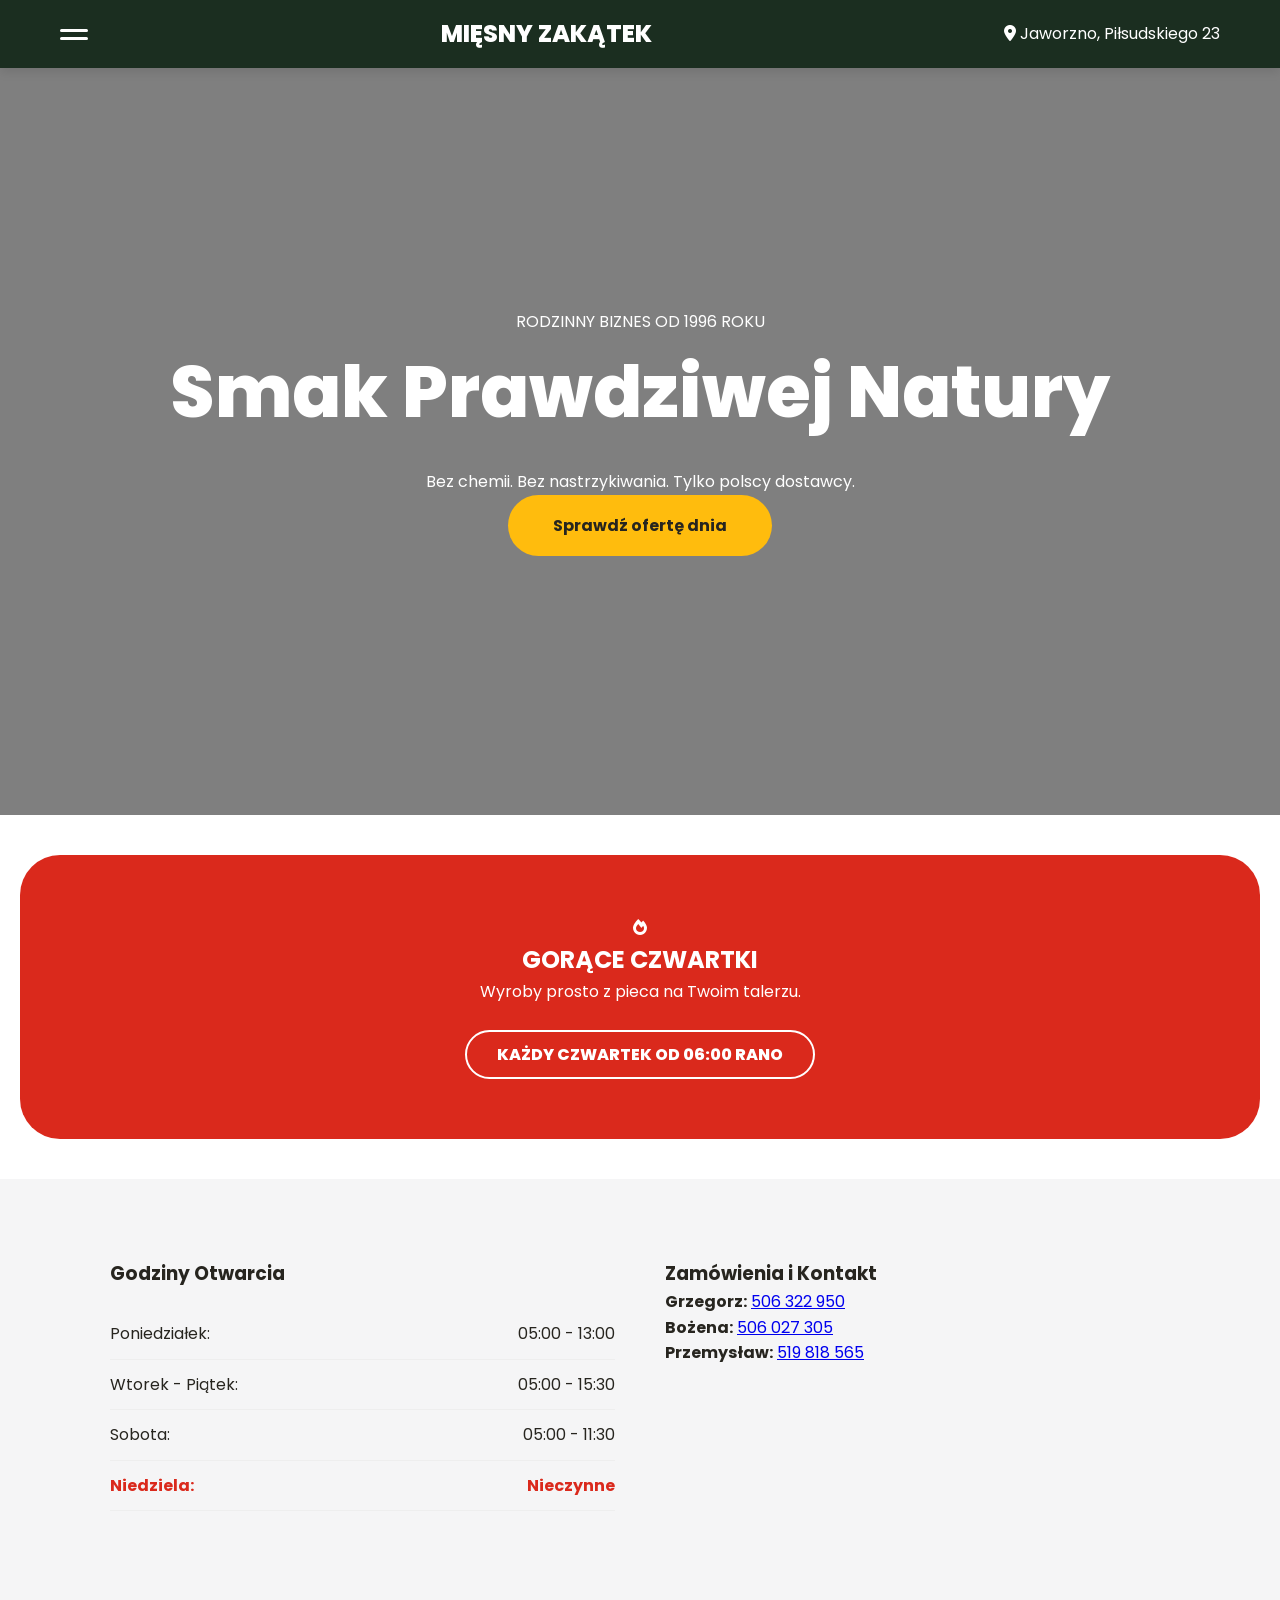
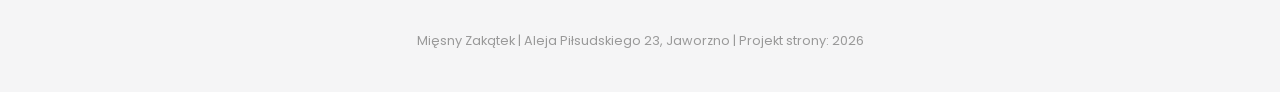
<file: index.html>
<!DOCTYPE html>
<html lang="pl">
<head>
    <meta charset="UTF-8">
    <meta name="viewport" content="width=device-width, initial-scale=1.0">
    <title>Mięsny Zakątek | Jaworzno</title>
    <link rel="stylesheet" href="style.css">
    <link href="https://fonts.googleapis.com/css2?family=Poppins:wght@300;400;600;800&display=swap" rel="stylesheet">
    <link rel="stylesheet" href="https://cdnjs.cloudflare.com/ajax/libs/font-awesome/6.0.0/css/all.min.css">
</head>
<body>

    <nav class="main-nav">
        <div class="nav-container">
            <div class="menu-btn" onclick="toggleMenu()">
                <div class="bar"></div>
                <div class="bar"></div>
            </div>
            <div class="logo">MIĘSNY ZAKĄTEK</div>
            <div class="nav-loc"><i class="fas fa-map-marker-alt"></i> Jaworzno, Piłsudskiego 23</div>
        </div>
    </nav>

    <div id="sideMenu" class="sidebar">
        <a href="javascript:void(0)" class="closebtn" onclick="toggleMenu()">&times;</a>
        <a href="index.html">Strona Główna</a>
        <a href="oferta.html">Galeria Zdjęć</a>
        <a href="spizarnia.html">Nasza Spiżarnia</a>
        <a href="#contact" onclick="toggleMenu()">Kontakt</a>
    </div>

    <section id="hero" class="hero-v2">
        <div class="hero-overlay">
            <div class="hero-content">
                <span class="badge-year">RODZINNY BIZNES OD 1996 ROKU</span>
                <h1>Smak Prawdziwej Natury</h1>
                <p>Bez chemii. Bez nastrzykiwania. Tylko polscy dostawcy.</p>
                <a href="oferta.html" class="mcd-btn">Sprawdź ofertę dnia</a>
            </div>
        </div>
    </section>

    <section class="hot-banner">
        <div class="hot-content">
            <div class="fire-icon"><i class="fas fa-fire"></i></div>
            <h2>GORĄCE CZWARTKI</h2>
            <p>Wyroby prosto z pieca na Twoim talerzu.</p>
            <div class="hot-time">KAŻDY CZWARTEK OD 06:00 RANO</div>
        </div>
    </section>

    <section id="contact" class="mcd-section gray">
        <div class="mcd-container">
            <div class="footer-grid">
                <div class="footer-card">
                    <h3>Godziny Otwarcia</h3>
                    <ul class="hours-list">
                        <li>Poniedziałek: <span>05:00 - 13:00</span></li>
                        <li>Wtorek - Piątek: <span>05:00 - 15:30</span></li>
                        <li>Sobota: <span>05:00 - 11:30</span></li>
                        <li class="red">Niedziela: <span>Nieczynne</span></li>
                    </ul>
                </div>
                <div class="footer-card">
                    <h3>Zamówienia i Kontakt</h3>
                    <div class="contacts">
                        <div class="contact-row"><strong>Grzegorz:</strong> <a href="tel:+48506322950">506 322 950</a></div>
                        <div class="contact-row"><strong>Bożena:</strong> <a href="tel:+48506027305">506 027 305</a></div>
                        <div class="contact-row"><strong>Przemysław:</strong> <a href="tel:+48519818565">519 818 565</a></div>
                    </div>
                </div>
            </div>
        </div>
    </section>

    <footer class="final-footer">
        <p>Mięsny Zakątek | Aleja Piłsudskiego 23, Jaworzno | Projekt strony: 2026</p>
    </footer>

    <script>
        function toggleMenu() {
            const menu = document.getElementById("sideMenu");
            menu.style.width = menu.style.width === "280px" ? "0" : "280px";
        }
    </script>
</body>
</html>
</file>
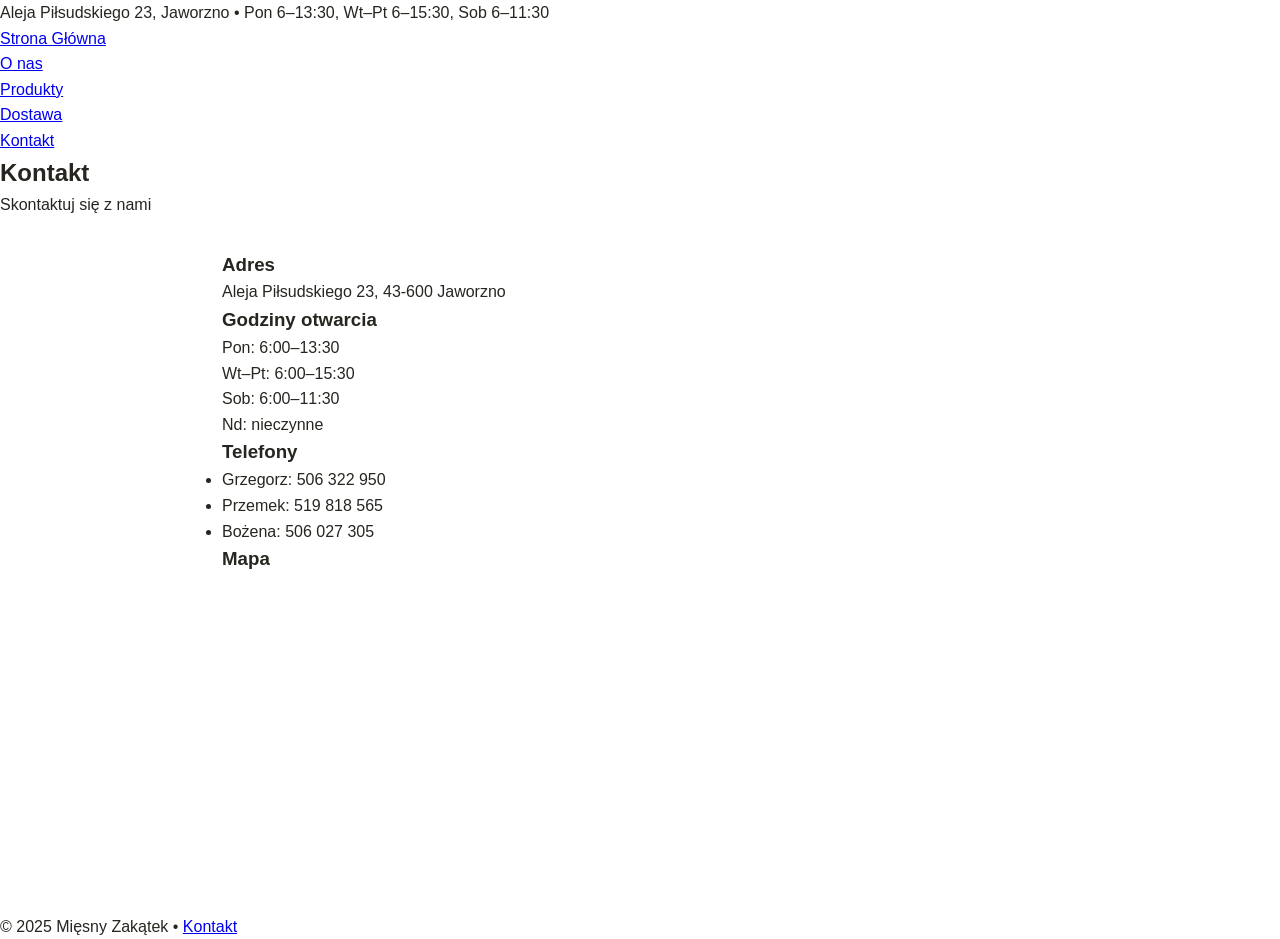
<file: kontakt.html>
<!DOCTYPE html>
<html lang="pl">
<head>
  <meta charset="UTF-8">
  <meta name="viewport" content="width=device-width, initial-scale=1.0">
  <title>Kontakt - Mięsny Zakątek</title>
  <link rel="stylesheet" href="style.css">
</head>
<body>
  <div class="banner">
    Aleja Piłsudskiego 23, Jaworzno • Pon 6–13:30, Wt–Pt 6–15:30, Sob 6–11:30
  </div>

  <nav>
    <ul>
      <li><a href="index.html">Strona Główna</a></li>
      <li><a href="onas.html">O nas</a></li>
      <li><a href="produkty.html">Produkty</a></li>
      <li><a href="dostawa.html">Dostawa</a></li>
      <li><a href="kontakt.html">Kontakt</a></li>
    </ul>
  </nav>

  <section class="hero fade-in">
    <h1>Kontakt</h1>
    <p>Skontaktuj się z nami</p>
  </section>

  <section class="fade-in" style="padding: 2rem; max-width: 900px; margin: auto;">
    <h3>Adres</h3>
    <p>Aleja Piłsudskiego 23, 43-600 Jaworzno</p>

    <h3>Godziny otwarcia</h3>
    <p>Pon: 6:00–13:30<br>
       Wt–Pt: 6:00–15:30<br>
       Sob: 6:00–11:30<br>
       Nd: nieczynne</p>

    <h3>Telefony</h3>
    <ul>
      <li>Grzegorz: 506 322 950</li>
      <li>Przemek: 519 818 565</li>
      <li>Bożena: 506 027 305</li>
    </ul>

    <h3>Mapa</h3>
    <!-- TU WSTAWIASZ kod Google Maps iframe -->
    <iframe src="https://maps.google.com/maps?q=Aleja%20Piłsudskiego%2023%20Jaworzno&t=&z=15&ie=UTF8&iwloc=&output=embed" width="100%" height="300" style="border:0;" allowfullscreen="" loading="lazy"></iframe>
  </section>

  <footer>
    <p>&copy; 2025 Mięsny Zakątek • <a href="kontakt.html">Kontakt</a></p>
  </footer>
</body>
</html>
</file>
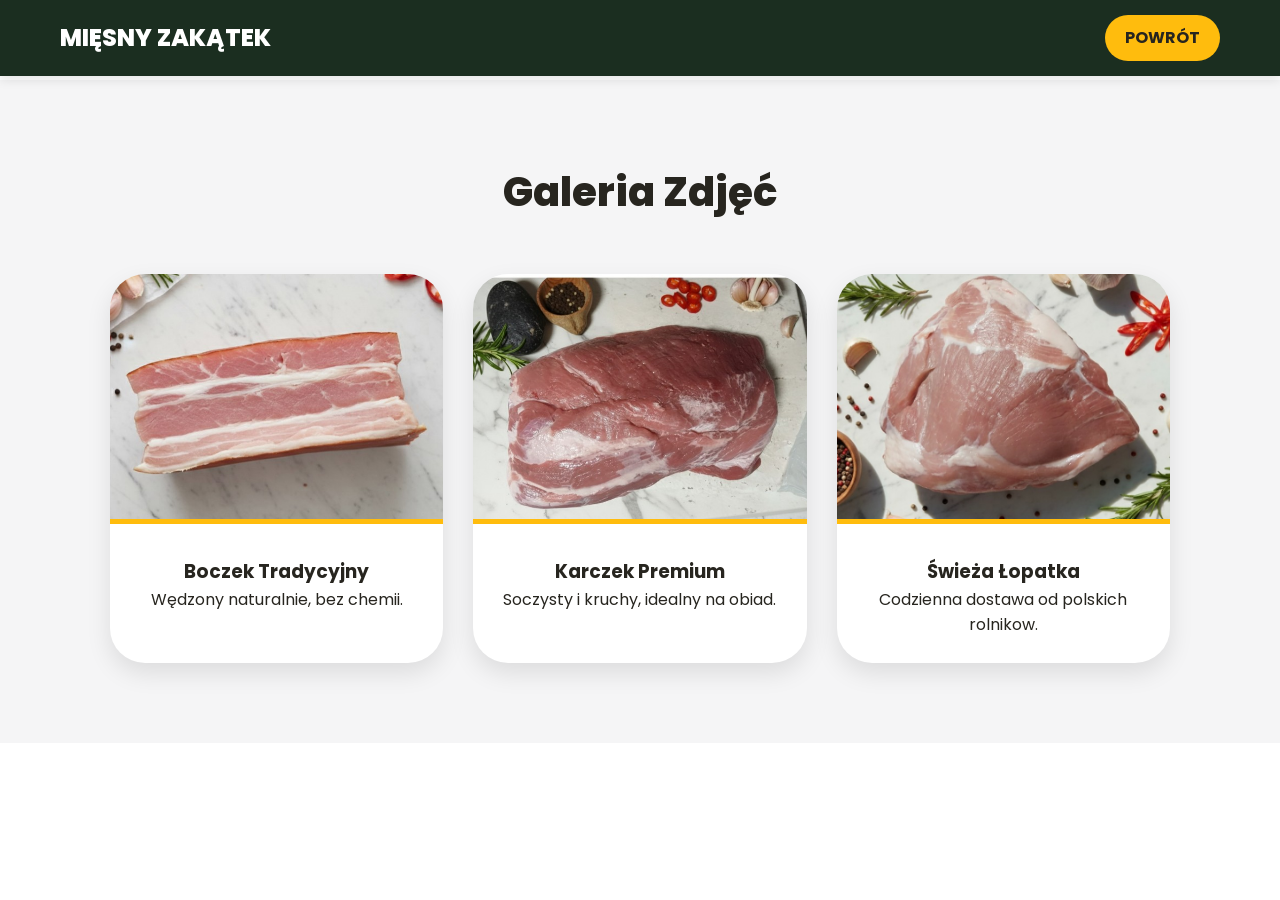
<file: oferta.html>
<!DOCTYPE html>
<html lang="pl">
<head>
    <meta charset="UTF-8">
    <meta name="viewport" content="width=device-width, initial-scale=1.0">
    <title>Oferta Mięs - Mięsny Zakątek</title>
    <link rel="stylesheet" href="style.css">
    <link href="https://fonts.googleapis.com/css2?family=Poppins:wght@400;600;800&display=swap" rel="stylesheet">
</head>
<body class="subpage">
    <nav class="main-nav">
        <div class="nav-container">
            <a href="index.html" class="logo" style="text-decoration:none; color:white;">MIĘSNY ZAKĄTEK</a>
            <a href="index.html" class="mcd-btn" style="padding: 10px 20px;">POWRÓT</a>
        </div>
    </nav>

    <section class="mcd-section gray" style="margin-top:80px;">
        <div class="mcd-container">
            <h2 class="center-title">Galeria Zdjęć</h2>
            <div class="gallery-grid">
                <div class="gallery-card">
                    <img src="boczek.jpg" alt="Boczek">
                    <div class="card-text">
                        <h3>Boczek Tradycyjny</h3>
                        <p>Wędzony naturalnie, bez chemii.</p>
                    </div>
                </div>
                <div class="gallery-card">
                    <img src="karczek.jpg" alt="Karczek">
                    <div class="card-text">
                        <h3>Karczek Premium</h3>
                        <p>Soczysty i kruchy, idealny na obiad.</p>
                    </div>
                </div>
                <div class="gallery-card">
                    <img src="lopatka.jpg" alt="Łopatka">
                    <div class="card-text">
                        <h3>Świeża Łopatka</h3>
                        <p>Codzienna dostawa od polskich rolnikow.</p>
                    </div>
                </div>
            </div>
        </div>
    </section>
</body>
</html>
</file>
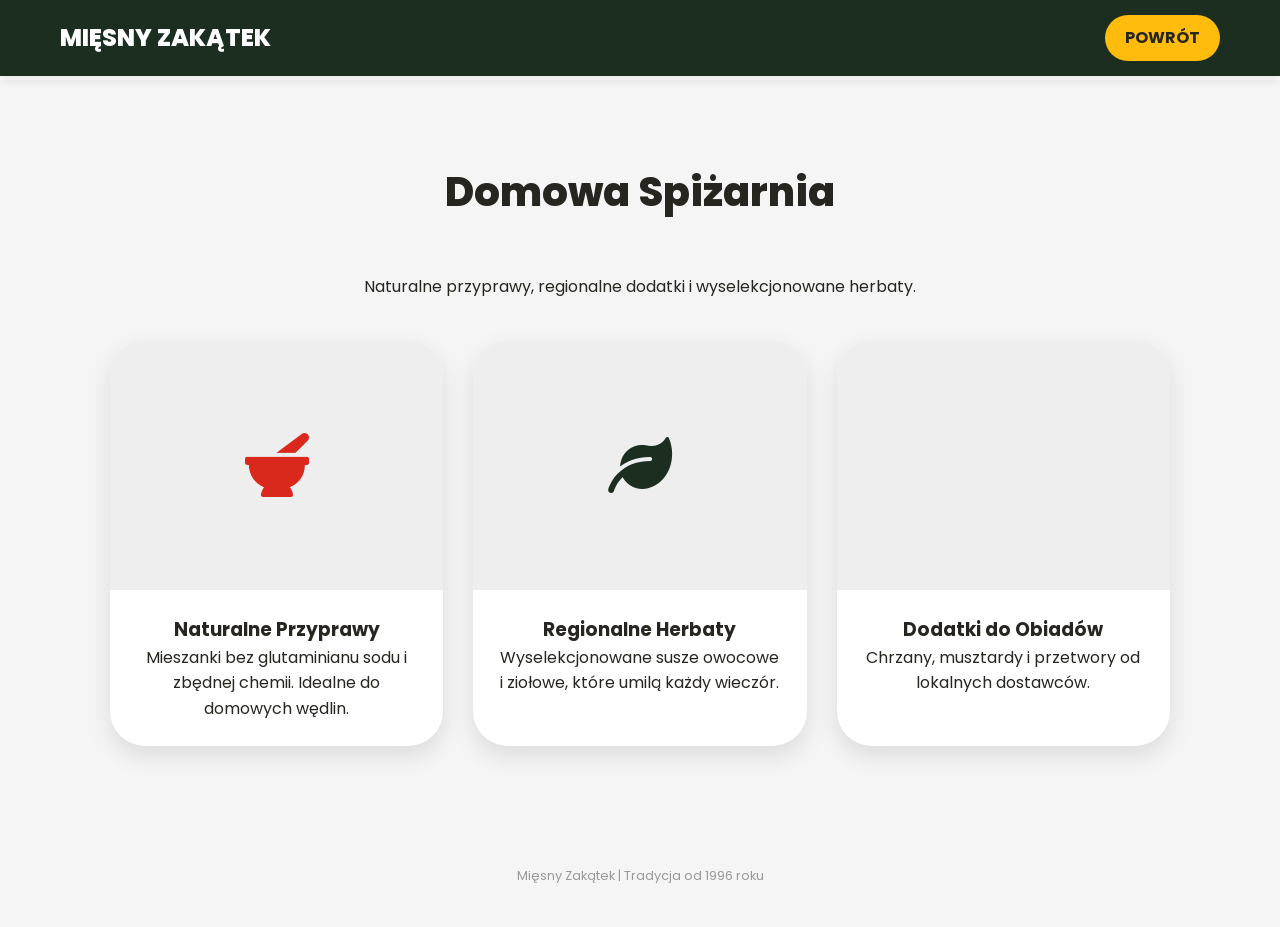
<file: spizarnia.html>
<!DOCTYPE html>
<html lang="pl">
<head>
    <meta charset="UTF-8">
    <meta name="viewport" content="width=device-width, initial-scale=1.0">
    <title>Spiżarnia - Mięsny Zakątek</title>
    <link rel="stylesheet" href="style.css">
    <link href="https://fonts.googleapis.com/css2?family=Poppins:wght@400;600;800&display=swap" rel="stylesheet">
    <link rel="stylesheet" href="https://cdnjs.cloudflare.com/ajax/libs/font-awesome/6.0.0/css/all.min.css">
</head>
<body class="subpage">
    <nav class="main-nav">
        <div class="nav-container">
            <a href="index.html" class="logo" style="text-decoration:none; color:white;">MIĘSNY ZAKĄTEK</a>
            <a href="index.html" class="mcd-btn" style="padding: 10px 20px;">POWRÓT</a>
        </div>
    </nav>

    <section class="mcd-section gray" style="margin-top:80px;">
        <div class="mcd-container">
            <h2 class="center-title">Domowa Spiżarnia</h2>
            <p style="text-align:center; margin-bottom: 40px;">Naturalne przyprawy, regionalne dodatki i wyselekcjonowane herbaty.</p>
            
            <div class="gallery-grid">
                <div class="gallery-card">
                    <div style="height: 250px; background: #eee; display: flex; align-items: center; justify-content: center;">
                        <i class="fas fa-mortar-pestle" style="font-size: 4rem; color: #da291c;"></i>
                    </div>
                    <div class="card-text">
                        <h3>Naturalne Przyprawy</h3>
                        <p>Mieszanki bez glutaminianu sodu i zbędnej chemii. Idealne do domowych wędlin.</p>
                    </div>
                </div>

                <div class="gallery-card">
                    <div style="height: 250px; background: #eee; display: flex; align-items: center; justify-content: center;">
                        <i class="fas fa-leaf" style="font-size: 4rem; color: #1b2e20;"></i>
                    </div>
                    <div class="card-text">
                        <h3>Regionalne Herbaty</h3>
                        <p>Wyselekcjonowane susze owocowe i ziołowe, które umilą każdy wieczór.</p>
                    </div>
                </div>

                <div class="gallery-card">
                    <div style="height: 250px; background: #eee; display: flex; align-items: center; justify-content: center;">
                        <i class="fas fa-jar" style="font-size: 4rem; color: #ffbc0d;"></i>
                    </div>
                    <div class="card-text">
                        <h3>Dodatki do Obiadów</h3>
                        <p>Chrzany, musztardy i przetwory od lokalnych dostawców.</p>
                    </div>
                </div>
            </div>
        </div>
    </section>

    <footer class="final-footer">
        <p>Mięsny Zakątek | Tradycja od 1996 roku</p>
    </footer>
</body>
</html>
</file>
<file: style.css>
:root {
    --mcd-red: #da291c;
    --mcd-gold: #ffbc0d;
    --mcd-black: #27251f;
    --mcd-white: #ffffff;
    --mcd-gray: #f5f5f6;
    --green-dark: #1b2e20;
}

* { margin: 0; padding: 0; box-sizing: border-box; }
body { font-family: 'Poppins', sans-serif; background: var(--mcd-white); color: var(--mcd-black); line-height: 1.6; overflow-x: hidden; }

/* Nawigacja */
.main-nav { background: var(--green-dark); color: white; padding: 15px 0; position: fixed; width: 100%; top: 0; z-index: 1000; box-shadow: 0 4px 10px rgba(0,0,0,0.1); }
.nav-container { max-width: 1200px; margin: 0 auto; display: flex; justify-content: space-between; align-items: center; padding: 0 20px; }
.logo { font-weight: 800; font-size: 1.5rem; text-transform: uppercase; }

/* Sidebar */
.sidebar { height: 100%; width: 0; position: fixed; z-index: 2000; top: 0; left: 0; background: var(--mcd-black); overflow-x: hidden; transition: 0.5s; padding-top: 60px; }
.sidebar a { padding: 15px 32px; text-decoration: none; font-size: 1.2rem; color: #ccc; display: block; transition: 0.3s; }
.sidebar a:hover { color: var(--mcd-gold); background: #333; }
.sidebar .closebtn { position: absolute; top: 10px; right: 25px; font-size: 36px; }

/* Hero */
.hero-v2 { height: 85vh; background: linear-gradient(rgba(0,0,0,0.5), rgba(0,0,0,0.5)), url('https://images.unsplash.com/photo-1544025162-d76694265947?q=80&w=1500&auto=format&fit=crop'); background-size: cover; background-position: center; display: flex; align-items: center; justify-content: center; text-align: center; color: white; margin-top: 50px; }
.hero-content h1 { font-size: clamp(2.2rem, 8vw, 4.5rem); font-weight: 800; margin-bottom: 20px; }
.mcd-btn { background: var(--mcd-gold); color: var(--mcd-black); padding: 18px 45px; text-decoration: none; border-radius: 50px; font-weight: 700; transition: 0.3s; display: inline-block; }
.mcd-btn:hover { transform: scale(1.05); background: white; }

/* Galeria Produktów (NOWE) */
.gallery-grid { display: grid; grid-template-columns: repeat(auto-fit, minmax(300px, 1fr)); gap: 30px; margin-top: 40px; }
.gallery-card { background: white; border-radius: 35px; overflow: hidden; box-shadow: 0 10px 25px rgba(0,0,0,0.1); transition: 0.3s; }
.gallery-card:hover { transform: translateY(-10px); }
.gallery-card img { width: 100%; height: 250px; object-fit: cover; border-bottom: 5px solid var(--mcd-gold); }
.card-text { padding: 25px; text-align: center; }

/* Gorące Czwartki */
.hot-banner { background: var(--mcd-red); color: white; padding: 60px 20px; text-align: center; border-radius: 40px; margin: 40px 20px; }
.hot-time { display: inline-block; margin-top: 25px; border: 2px solid white; padding: 10px 30px; border-radius: 50px; font-weight: 800; }

/* Sekcje i Kontakt */
.mcd-section { padding: 80px 0; }
.gray { background: var(--mcd-gray); }
.mcd-container { max-width: 1100px; margin: 0 auto; padding: 0 20px; }
.center-title { text-align: center; font-size: 2.5rem; font-weight: 800; margin-bottom: 50px; }
.footer-grid { display: grid; grid-template-columns: repeat(auto-fit, minmax(300px, 1fr)); gap: 50px; }
.hours-list { list-style: none; margin-top: 20px; }
.hours-list li { display: flex; justify-content: space-between; padding: 12px 0; border-bottom: 1px solid #eee; }
.red { color: var(--mcd-red); font-weight: 700; }
.final-footer { background: var(--mcd-gray); text-align: center; padding: 40px; color: #999; font-size: 0.8rem; }

/* Menu Btn */
.menu-btn { cursor: pointer; display: flex; flex-direction: column; gap: 5px; }
.bar { width: 28px; height: 3px; background: white; border-radius: 2px; }
</file>
